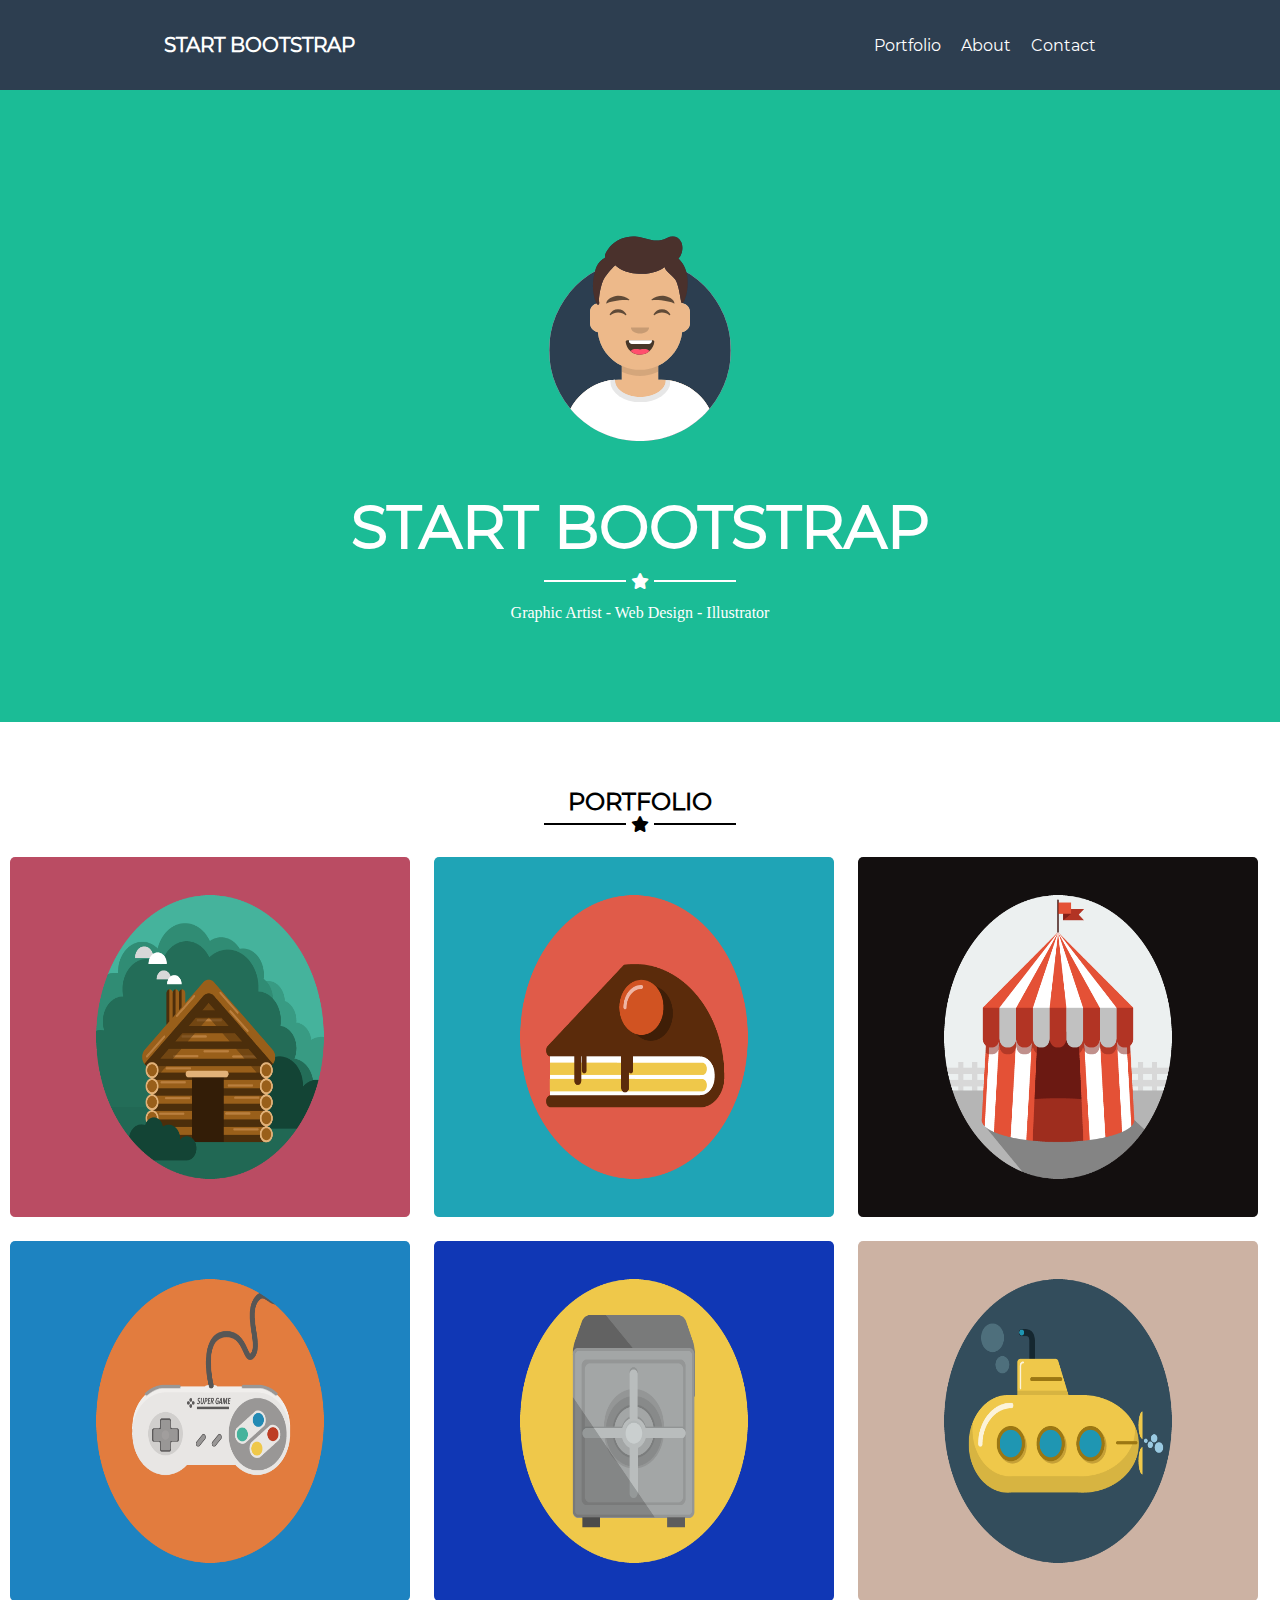
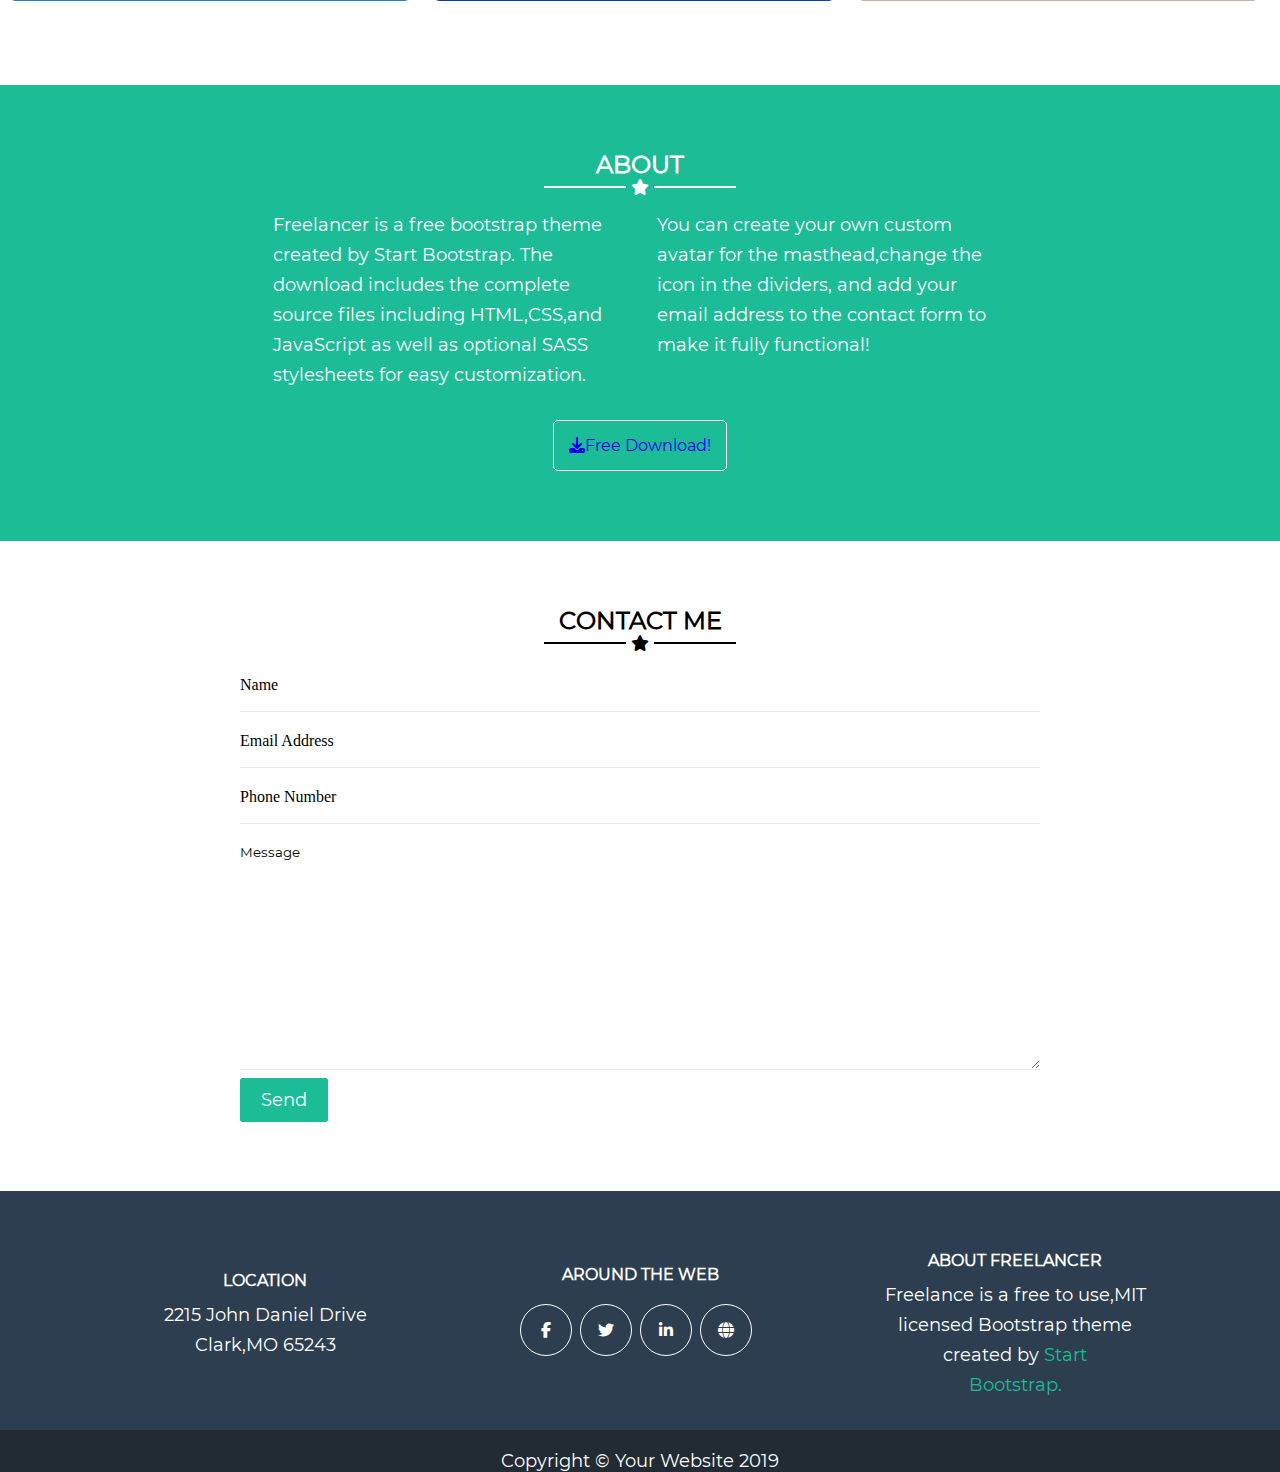
<file: index.html>
<!DOCTYPE html>
<html lang="en">
<head>
    <meta charset="UTF-8">
    <meta name="viewport" content="width=device-width, initial-scale=1.0">
    <link href="https://cdn.jsdelivr.net/npm/bootstrap@5.0.2/dist/css/bootstrap.min.css" rel="stylesheet" integrity="sha384-EVSTQN3/azprG1Anm3QDgpJLIm9Nao0Yz1ztcQTwFspd3yD65VohhpuuCOmLASjC" crossorigin="anonymous">
    <link rel="stylesheet" href="syntax.css">
    <link rel="stylesheet" href="https://cdnjs.cloudflare.com/ajax/libs/font-awesome/6.5.2/css/all.min.css"> 
    <!-- <link rel="stylesheet" href="https://fonts.googleapis.com/css2?family=Material+Symbols+Outlined:opsz,wght,FILL,GRAD@20..48,100..700,0..1,-50..200" /> -->
    <title>BOOTSTRAP PROJECT</title>
</head>
<body>
    <nav class="mynav">
        <h3>START BOOTSTRAP</h3>
        <div class="links">
           <a href="javascript:void(0)" class="myhambmenu" onclick="openNav()"><i class="fa-solid fa-bars"></i></a>
           <a href="#Portolio" class="hide">Portfolio</a> 
           <a href="#About" class="hide">About</a>
           <a href="#Contact" class="hide">Contact</a>
        </div>
        <div id="mylinks">
            <a href="javascript:void(0)" class="close" onclick="closeNav()"><i class="fa-solid fa-close fa-2x"></i></a>
            <a href="#Portfolio" >Portfolio</a> 
            <a href="#About" >About</a>
            <a href="#Contact" >Contact</a>
         </div>
    </nav>

    <section class="banner">
        <img src="avataaars.svg" alt="avatar" class="avatar">
        <h1>START BOOTSTRAP</h1>
        <div class="icons">
           <span class="line" ></span>
           <i class="fa-solid fa-star"></i>
           <span class="line"></span>
        </div>
        <p>Graphic Artist - Web Design - Illustrator</p>
    </section>

    <section id="Portfolio">
        <div class="porticons">
        <h2>PORTFOLIO</h2>
        <div class="icons">
            <span class="line"></span>
            <i class="fa-solid fa-star"></i>
            <span class="line"></span>
         </div>
         </div>
        <div class="container">
            <div class="row">
                <img src="portfolio/cabin.png" alt="cabin" class="col-md-4"> 
                <img src="portfolio/cake.png" alt="cake" class="col-md-4">
                <img src="portfolio/circus.png" alt="circus" class="col-md-4">
                <img src="portfolio/game.png" alt="game" class="col-md-4">
                <img src="portfolio/safe.png" alt="safe" class="col-md-4">
                <img src="portfolio/submarine.png" alt="submarine" class="col-md-4">
    
            </div>
        </div>
    </section>

    <section id="About">
        <h2>ABOUT</h2>
        <div class="icons">
            <span class="line"></span>
            <i class="fa-solid fa-star"></i>
            <span class="line"></span>
         </div>
        <div class="row">
              <div class="col-md-6">
                  <p>Freelancer is a free bootstrap theme created by Start Bootstrap. The download includes the complete source files including HTML,CSS,and JavaScript as well as optional SASS stylesheets for easy customization.</p>

                  <p>You can create your own custom avatar for the masthead,change the icon in the dividers, and add your email address to the contact form to make it fully functional! </p>
                </div>
        </div>
        <a href="#" class="btn-outline-light"><i class="fa-solid fa-download"></i>Free Download!</a>
        
    </section>

    <section id="Contact">
        <div class="container">
            <div class="porticons">
               <h2 class="hh2">CONTACT ME</h2>
               <div class="icons">
                  <span class="line"></span>
                  <i class="fa-solid fa-star"></i>
                  <span class="line"></span>
               </div>
            </div>

            <div class="row">
                <div>
                    <form>
                        Name<br>
                        <input type="text" name="Name"><br>
                        Email Address<br>
                        <input type="text" name="EmailAddress"><br>
                        Phone Number<br>
                        <input type="text" name="Phonenumber"><br>
                        <textarea name="Message" id="" cols="30" rows="10">Message</textarea><br>
                        <a class="submit" href="Submit">Send</a>
                      </form>
                </div>

            </div>

        </div>
    </section>

    <section class="foot">
        <div class="rw">
            
           <div class="col-md-4">
                <h4 class="h33">LOCATION</h4>
                <P>2215 John Daniel Drive<br>Clark,MO 65243</p>
            </div>

            <div id="web" class="col-md-4">
               <h4 class="hh4">AROUND THE WEB</h4>
               <div class="icn">
                  <i class="fa-brands fa-facebook-f fx-3"></i>
                  <i class="fa-brands fa-twitter fx-3"></i>
                  <i class="fa-brands fa-linkedin-in fx-3"></i>
                  <i class="fa-solid fa-globe fx-3"></i>
               </div>
           </div>

            <div class="col-md-4">
              <h4 class="h55">ABOUT FREELANCER</h4>
              <p>Freelance is a free to use,MIT licensed Bootstrap theme created by <span>Start <br>Bootstrap. <span></span></p>
            </div>

        </div>
    </section>

    <section class="end">
        <p>Copyright &copy; Your Website 2019</p>
    </section>
     <script>
         function openNav() {
           document.getElementById("mylinks").style.width = "500px";
       }
      
      
        function closeNav() {
          document.getElementById("mylinks").style.width = "0";
       }
     </script>
      <script src="script.js"></script>
    <script src="https://cdn.jsdelivr.net/npm/bootstrap@5.0.2/dist/js/bootstrap.bundle.min.js" integrity="sha384-MrcW6ZMFYlzcLA8Nl+NtUVF0sA7MsXsP1UyJoMp4YLEuNSfAP+JcXn/tWtIaxVXM" crossorigin="anonymous"></script>

</body>
</html>
</file>
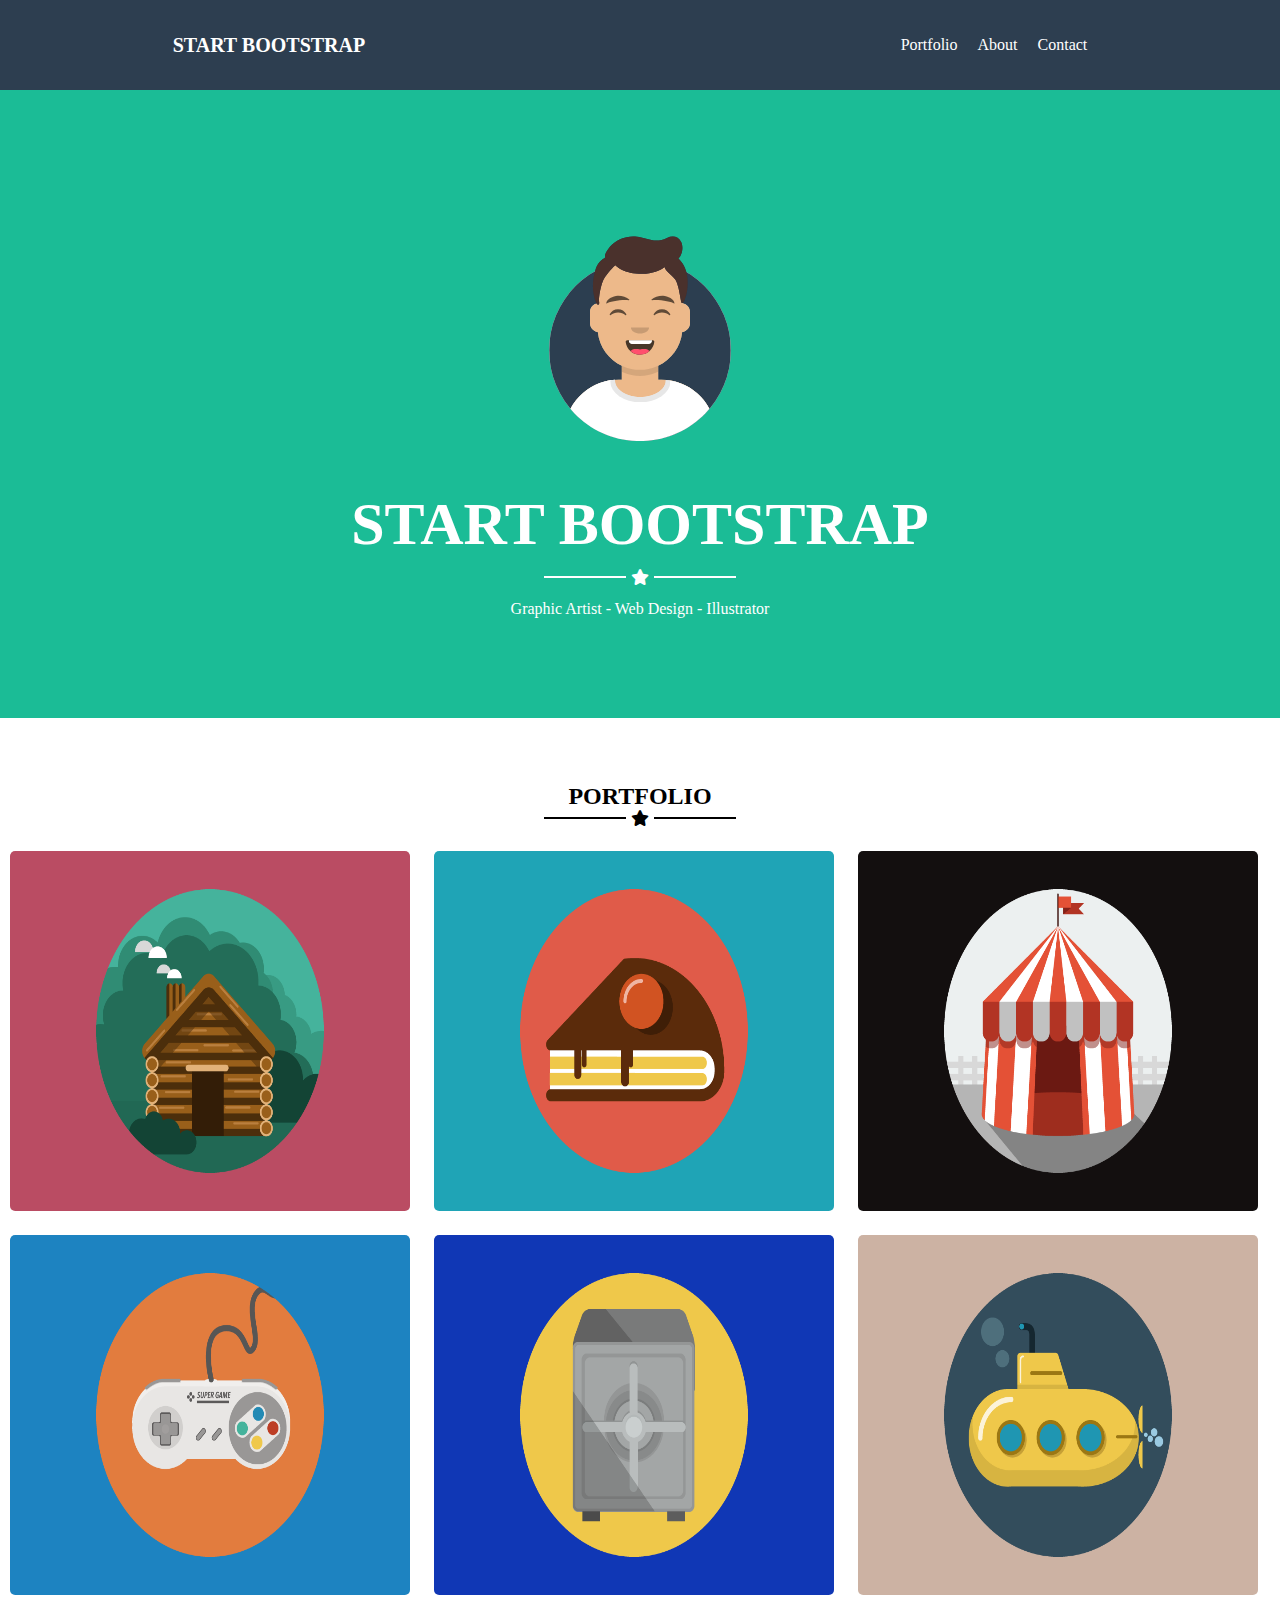
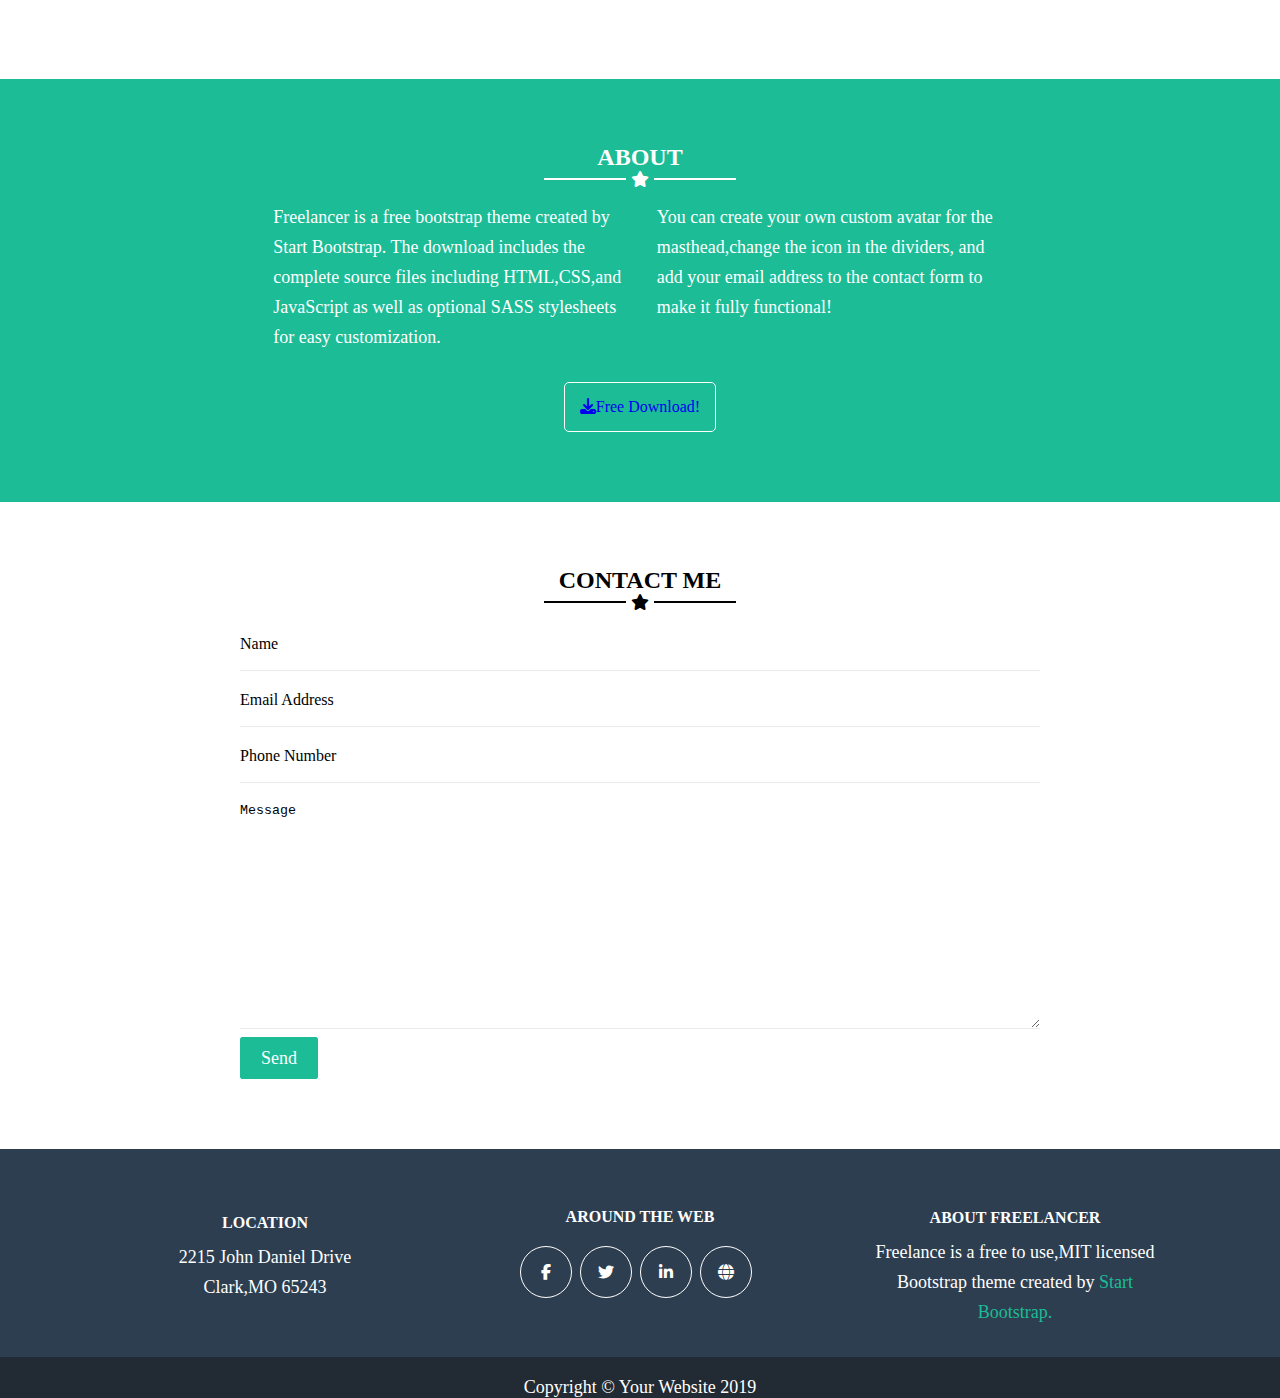
<file: Bootsrap Ass.html>
<!DOCTYPE html>
<html lang="en">
<head>
    <meta charset="UTF-8">
    <meta name="viewport" content="width=device-width, initial-scale=1.0">
    <link href="https://cdn.jsdelivr.net/npm/bootstrap@5.0.2/dist/css/bootstrap.min.css" rel="stylesheet" integrity="sha384-EVSTQN3/azprG1Anm3QDgpJLIm9Nao0Yz1ztcQTwFspd3yD65VohhpuuCOmLASjC" crossorigin="anonymous">
    <link rel="stylesheet" href="Bootstrap.css">
    <link rel="stylesheet" href="https://cdnjs.cloudflare.com/ajax/libs/font-awesome/6.5.2/css/all.min.css"> 
    <!-- <link rel="stylesheet" href="https://fonts.googleapis.com/css2?family=Material+Symbols+Outlined:opsz,wght,FILL,GRAD@20..48,100..700,0..1,-50..200" /> -->
    <title>BOOTSTRAP PROJECT</title>
</head>
<body>
    <nav>
        <h3>START BOOTSTRAP</h3>
        <div class="links">
           <a href="javascript:void(0)" class="myhambmenu" onclick="openNav()"><i class="fa-solid fa-bars"></i></a>
           <a href="#Portolio" class="hide">Portfolio</a> 
           <a href="#About" class="hide">About</a>
           <a href="#Contact" class="hide">Contact</a>
        </div>
        <div id="mylinks">
            <a href="javascript:void(0)" class="close" onclick="closeNav()"><i class="fa-solid fa-close fa-2x"></i></a>
            <a href="#Portfolio" >Portfolio</a> 
            <a href="#About" >About</a>
            <a href="#Contact" >Contact</a>
         </div>
    </nav>

    <section class="banner">
        <img src="avataaars.svg" alt="avatar" class="avatar">
        <h1>START BOOTSTRAP</h1>
        <div class="icons">
           <span class="line" ></span>
           <i class="fa-solid fa-star"></i>
           <span class="line"></span>
        </div>
        <p>Graphic Artist - Web Design - Illustrator</p>
    </section>

    <section id="Portfolio">
        <div class="porticons">
        <h2>PORTFOLIO</h2>
        <div class="icons">
            <span class="line"></span>
            <i class="fa-solid fa-star"></i>
            <span class="line"></span>
         </div>
         </div>
        <div class="container">
            <div class="row">
                <img src="portfolio/cabin.png" alt="cabin" class="col-md-4"> 
                <img src="portfolio/cake.png" alt="cake" class="col-md-4">
                <img src="portfolio/circus.png" alt="circus" class="col-md-4">
                <img src="portfolio/game.png" alt="game" class="col-md-4">
                <img src="portfolio/safe.png" alt="safe" class="col-md-4">
                <img src="portfolio/submarine.png" alt="submarine" class="col-md-4">
    
            </div>
        </div>
    </section>

    <section id="About">
        <h2>ABOUT</h2>
        <div class="icons">
            <span class="line"></span>
            <i class="fa-solid fa-star"></i>
            <span class="line"></span>
         </div>
        <div class="row">
              <div class="col-md-6">
                  <p>Freelancer is a free bootstrap theme created by Start Bootstrap. The download includes the complete source files including HTML,CSS,and JavaScript as well as optional SASS stylesheets for easy customization.</p>

                  <p>You can create your own custom avatar for the masthead,change the icon in the dividers, and add your email address to the contact form to make it fully functional! </p>
                </div>
        </div>
        <a href="#" class="btn-outline-light"><i class="fa-solid fa-download"></i>Free Download!</a>
        
    </section>

    <section id="Contact">
        <div class="container">
            <div class="porticons">
               <h2 class="hh2">CONTACT ME</h2>
               <div class="icons">
                  <span class="line"></span>
                  <i class="fa-solid fa-star"></i>
                  <span class="line"></span>
               </div>
            </div>

            <div class="row">
                <div>
                    <form>
                        Name<br>
                        <input type="text" name="Name"><br>
                        Email Address<br>
                        <input type="text" name="EmailAddress"><br>
                        Phone Number<br>
                        <input type="text" name="Phonenumber"><br>
                        <textarea name="Message" id="" cols="30" rows="10">Message</textarea><br>
                        <a class="submit" href="Submit">Send</a>
                      </form>
                </div>

            </div>

        </div>
    </section>

    <section class="foot">
        <div class="rw">
            
           <div class="col-md-4">
                <h4 class="h33">LOCATION</h4>
                <P>2215 John Daniel Drive<br>Clark,MO 65243</p>
            </div>

            <div id="web" class="col-md-4">
               <h4 class="hh4">AROUND THE WEB</h4>
               <div class="icn">
                  <i class="fa-brands fa-facebook-f fx-3"></i>
                  <i class="fa-brands fa-twitter fx-3"></i>
                  <i class="fa-brands fa-linkedin-in fx-3"></i>
                  <i class="fa-solid fa-globe fx-3"></i>
               </div>
           </div>

            <div class="col-md-4">
              <h4 class="h55">ABOUT FREELANCER</h4>
              <p>Freelance is a free to use,MIT licensed Bootstrap theme created by <span>Start <br>Bootstrap. <span></span></p>
            </div>

        </div>
    </section>

    <section class="end">
        <p>Copyright &copy; Your Website 2019</p>
    </section>
     <script>
         function openNav() {
           document.getElementById("mylinks").style.width = "500px";
       }
      
      
        function closeNav() {
          document.getElementById("mylinks").style.width = "0";
       }
     </script>

    <script src="https://cdn.jsdelivr.net/npm/bootstrap@5.0.2/dist/js/bootstrap.bundle.min.js" integrity="sha384-MrcW6ZMFYlzcLA8Nl+NtUVF0sA7MsXsP1UyJoMp4YLEuNSfAP+JcXn/tWtIaxVXM" crossorigin="anonymous"></script>

</body>
</html>
</file>
<file: syntax.css>
* {
  padding: 0;
  margin: 0;
  text-decoration: none;
}

@font-face {
  font-family: "montse";
  src: url(Montserrat-Regular.ttf);
}
.mynav.scrolled {
  background-color: rgb(20, 94, 69);
}

.mynav {
  position: sticky;
  top: 0;
  transition: background-color 0.3s ease-in-out;
  z-index: 1;
}

nav {
  height: 10vh;
  background-color: #2d3e50;
  display: flex;
  flex-direction: row;
  justify-content: space-around;
  align-content: center;
  align-items: center;
  gap: 190px;
  color: white;
}
nav a {
  color: white;
  margin-right: 20px;
  text-decoration: none;
  font-family: "montse";
  transition: color 0.3s ease-in-out;
}
nav h3 {
  font-size: 20px;
  font-family: "montse";
}
nav .myhambmenu {
  display: none;
}
nav #mylinks {
  display: none;
}
nav .links {
  display: flex;
  align-items: center;
  justify-content: space-evenly;
  text-decoration: none;
}

.banner {
  background-color: #1bbc96;
  padding: 100px;
  color: white;
  display: flex;
  flex-direction: column;
  align-items: center;
}
.banner img {
  height: 30vh;
  width: 200px;
  padding-bottom: 20px;
}
.banner h1 {
  padding-bottom: 10px;
  font-size: 60px;
  font-family: "montse";
}

h2 {
  font-size: 24px;
  text-align: center;
  padding-top: 15px;
  font-family: "montse";
}

img {
  width: 400px;
  height: 40vh;
  padding: 10px;
}

#Portfolio .container {
  margin-bottom: 70px;
}
#Portfolio .container .row img {
  border-radius: 0.4cm;
}

.porticons {
  padding-top: 50px;
  display: flex;
  flex-direction: column;
  align-items: center;
  justify-content: center;
}

#About {
  background-color: #1bbc96;
  padding: 50px;
  display: flex;
  flex-direction: column;
  align-items: center;
  color: white;
}
#About a {
  border: 1px solid white;
  border-radius: 5px;
  padding: 15px;
  text-align: center;
  text-decoration: none;
  margin-bottom: 20px;
  font-family: "montse";
}
#About p {
  font-size: 18px;
  font-family: "montse";
  color: white;
  line-height: 30px;
  width: 350px;
  padding-bottom: 30px;
}
#About .col-md-6 {
  width: 800px;
  display: flex;
  flex-direction: row;
  justify-content: space-evenly;
  align-items: baseline;
}

.container {
  display: flex;
  flex-direction: column;
  align-items: center;
  justify-content: center;
}
.container .icons {
  margin-bottom: 10px;
}

form {
  position: relative;
  margin-bottom: 80px;
}
form a {
  font-size: 18px;
  font-family: "montse";
  background-color: #1bbc96;
  width: 80px;
  height: 20px;
  border: 1px solid #1bbc96;
  border-radius: 3px 3px 3px 3px;
  color: white;
  text-align: center;
  text-decoration: none;
  padding: 10px 20px 10px 20px;
}
form textarea {
  border: none;
  border-bottom: 1px solid rgba(207, 199, 199, 0.377);
  width: 800px;
  height: 25vh;
  margin-bottom: 15px;
  font-family: "montse";
}
form input {
  border: none;
  border-bottom: 1px solid rgba(207, 199, 199, 0.377);
  width: 800px;
  margin-bottom: 20px;
  font-family: "montse";
}

h4 {
  color: white;
  padding-bottom: 10px;
  font-family: "montse";
}

.foot {
  background-color: #2d3e50;
}
.foot .rw {
  display: flex;
  flex-direction: row;
  justify-content: space-evenly;
  padding: 10px;
}
.foot .col-md-4 {
  display: flex;
  flex-direction: column;
  justify-content: center;
  align-items: center;
  text-align: center;
}
.foot .col-md-4 .icn {
  display: flex;
  flex-direction: row;
  align-items: center;
  color: white;
}
.foot .col-md-4 i {
  width: 50px;
  height: 50px;
  margin-right: 8px;
  border: solid 1px;
  border-radius: 50%;
  border-color: white;
  display: flex;
  justify-content: center;
  align-items: center;
  margin-top: 10px;
}
.foot .col-md-4 p {
  font-size: 18px;
  font-family: "montse";
  color: white;
  line-height: 30px;
  width: 300px;
  padding-bottom: 20px;
}
.foot .h33 {
  padding-top: 30px;
  font-family: "montse";
}
.foot .h55 {
  padding-top: 50px;
  font-family: "montse";
}
.foot span {
  color: #1bbc96;
}

.end {
  background-color: #222a33;
  display: flex;
  align-items: center;
  justify-content: center;
}
.end p {
  color: white;
  margin-top: 20px;
  font-size: 18px;
  font-family: "montse";
}

.icons {
  display: flex;
  flex-direction: row;
  align-items: center;
  padding-bottom: 15px;
}

.line {
  width: 80px;
  border: 1px solid;
  margin-right: 5px;
  margin-left: 5px;
}

@media (max-width: 576px) {
  nav {
    height: 8vh;
    background-color: #2d3e50;
    display: flex;
    flex-direction: row;
    justify-content: space-around;
    align-content: center;
    align-items: center;
    gap: 20px;
    color: white;
  }
  nav #mylinks {
    display: flex;
    flex-direction: column;
    height: 90vh;
    width: 100%;
    text-align: center;
    position: fixed;
    z-index: 1;
    top: 0;
    right: 0;
    background-color: rgba(34, 42, 51, 0.7450980392);
    overflow-x: hidden;
    padding-top: 60px;
    transition: 0.5s;
  }
  nav a {
    color: white;
    margin-right: 20px;
    text-decoration: none;
    font-size: 20px;
    padding: 20px;
  }
  nav .hide {
    display: none;
  }
  nav .myhambmenu {
    display: flex;
    text-decoration: none;
  }
  nav h3 {
    font-size: 16px;
    margin-top: 10px;
  }
  .banner {
    background-color: #1bbc96;
    padding: 50px;
    color: white;
    display: flex;
    flex-direction: column;
    align-items: center;
  }
  .banner img {
    height: 30vh;
    width: 200px;
    padding-bottom: 20px;
  }
  .banner h1 {
    font-size: 24px;
    padding-bottom: 20px;
  }
  .banner p {
    font-size: 14px;
  }
  img {
    width: 400px;
    height: 30vh;
    -o-object-fit: contain;
       object-fit: contain;
  }
  #Portfolio .container {
    margin-bottom: 70px;
  }
  .porticons {
    padding-top: 50px;
    display: flex;
    flex-direction: column;
    align-items: center;
    justify-content: center;
  }
  #About {
    background-color: #1bbc96;
    padding: 50px;
    display: flex;
    flex-direction: column;
    justify-items: center;
    align-items: center;
    color: white;
  }
  #About a {
    border: 1px solid white;
    border-radius: 5px;
    padding: 15px;
    text-align: center;
    text-decoration: none;
    margin-bottom: 20px;
  }
  #About .col-md-6 {
    width: 300px;
    display: flex;
    flex-direction: column;
    align-items: center;
    justify-content: center;
    flex-wrap: wrap;
  }
  #About p {
    font-size: 14px;
    width: 300px;
  }
  #About .row {
    margin-right: 0;
  }
  form {
    margin-bottom: 80px;
    margin-left: 20px;
  }
  form a {
    font-size: 20px;
    background-color: #1bbc96;
    width: 80px;
    height: 20px;
    border: 1px solid #1bbc96;
    border-radius: 3px 3px 3px 3px;
    text-align: center;
    text-decoration: none;
    padding: 10px 20px 10px 20px;
  }
  form textarea {
    border: none;
    border-bottom: 1px solid rgba(207, 199, 199, 0.377);
    width: 300px;
    height: 25vh;
    margin-bottom: 15px;
  }
  form input {
    border: none;
    border-bottom: 1px solid rgba(207, 199, 199, 0.377);
    width: 300px;
    padding-bottom: 30px;
  }
  .porticons {
    padding-top: 50px;
    display: flex;
    flex-direction: column;
    align-items: center;
    justify-content: center;
  }
  .foot {
    background-color: #2d3e50;
  }
  .foot .rw {
    display: flex;
    flex-direction: column;
    justify-content: space-evenly;
    padding: 40px;
  }
  .foot p {
    font-size: 14px;
  }
  .foot h4 {
    font-size: 18px;
    margin-bottom: 0;
  }
  .end p {
    margin-left: 0px;
    font-size: 14px;
  }
}
@media only screen and (min-width: 577px) and (max-width: 768px) {
  .banner p {
    font-size: 20px;
  }
  #Portfolio img {
    height: 20vh;
  }
  .col-md-6 {
    width: 750px;
  }
  .col-md-6 p {
    width: 300px;
    font-size: 20px;
  }
  form {
    margin-bottom: 80px;
    margin-left: 20px;
  }
  form a {
    font-size: 20px;
    background-color: #1bbc96;
    width: 80px;
    height: 20px;
    border: 1px solid #1bbc96;
    border-radius: 3px 3px 3px 3px;
    text-align: center;
    text-decoration: none;
    padding: 10px 20px 10px 20px;
  }
  form textarea {
    border: none;
    border-bottom: 1px solid rgba(207, 199, 199, 0.377);
    width: 700px;
    height: 25vh;
    margin-bottom: 15px;
  }
  form input {
    border: none;
    border-bottom: 1px solid rgba(207, 199, 199, 0.377);
    width: 650px;
    padding-bottom: 30px;
  }
  .porticons {
    padding-top: 50px;
    display: flex;
    flex-direction: column;
    align-items: center;
    justify-content: center;
  }
  .col-md-4 i {
    padding: 10px;
    margin-right: 5px;
    border: solid 1px;
    border-radius: 50%;
    border-color: white;
    justify-content: center;
    align-items: center;
  }
  .col-md-4 h4 {
    font-size: 22px;
  }
  .col-md-4 p {
    font-size: 20px;
  }
  .foot .rw {
    display: flex;
    flex-direction: column;
    justify-content: center;
    align-items: center;
  }
}
@media only screen and (min-width: 769px) and (max-width: 1024px) {
  p {
    font-size: 20px;
  }
  nav a {
    font-size: 20px;
  }
  h1 {
    margin-top: 0;
    padding-top: 0;
  }
  .banner img {
    height: 30vh;
    width: 300px;
    margin-bottom: -20px;
    margin-top: -20px;
  }
  #Portfolio img {
    height: 20vh;
  }
  #about p {
    font-size: 20px;
  }
  form {
    margin-bottom: 80px;
    left: 5%;
  }
  form textarea {
    width: 700px;
    height: 20vh;
  }
  form input {
    width: 600px;
  }
  .porticons {
    padding-top: 50px;
    display: flex;
    flex-direction: column;
    align-items: center;
    justify-content: center;
  }
  .foot .rw {
    display: flex;
    flex-direction: column;
    align-items: center;
    justify-content: center;
  }
  .foot .rw p {
    font-size: 20px;
  }
  .foot h4 {
    font-size: 22px;
  }
  .foot p {
    font-size: 20px;
  }
}/*# sourceMappingURL=syntaxe.css.map */
</file>
